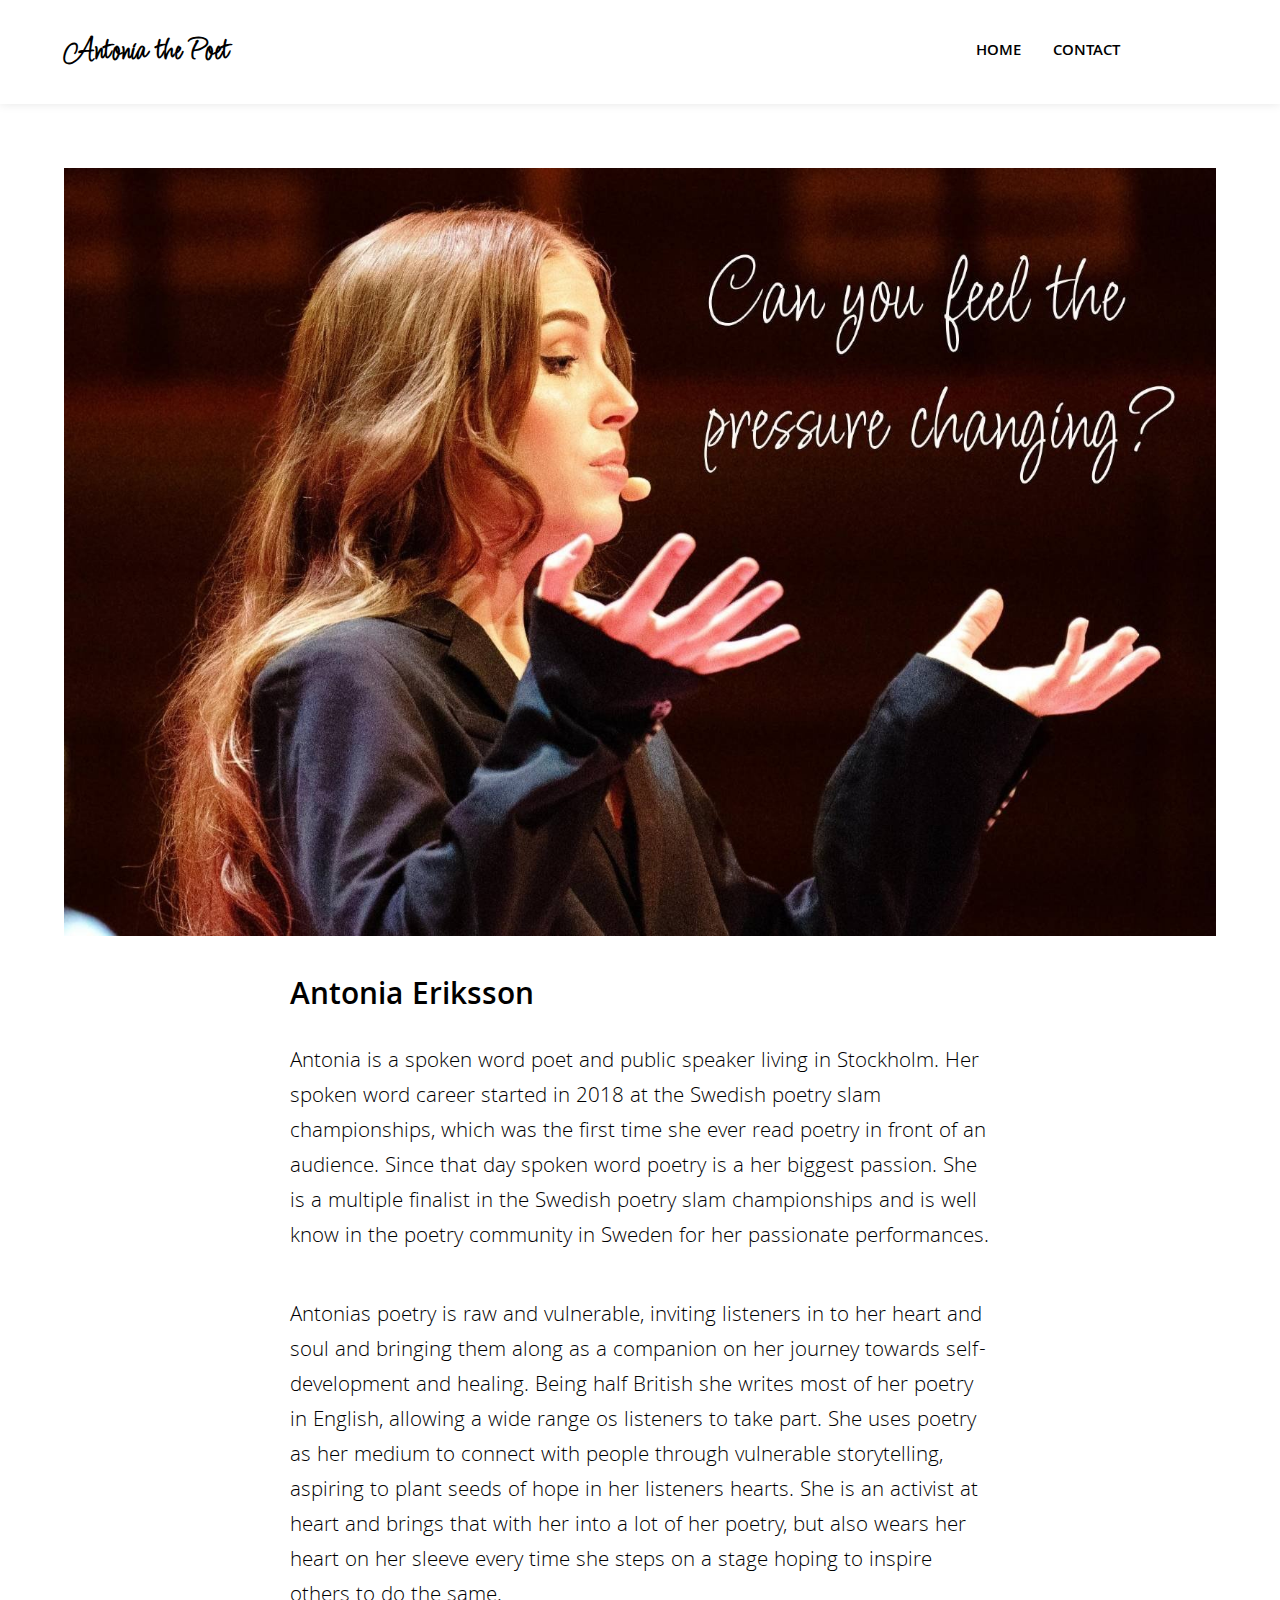
<file: index.html>
<!DOCTYPE html>
<html lang="en">
  <head>
    <meta charset="UTF-8" />
    <meta http-equiv="X-UA-Compatible" content="IE=edge" />
    <meta name="viewport" content="width=device-width, initial-scale=1.0" />
    <title>Antonia The Poet</title>
    <link rel="stylesheet" href="styles.css" />
    <link rel="stylesheet" href="mobile.css" />
    <link
      rel="stylesheet"
      href="https://cdnjs.cloudflare.com/ajax/libs/font-awesome/6.1.1/css/all.min.css"
      integrity="sha512-KfkfwYDsLkIlwQp6LFnl8zNdLGxu9YAA1QvwINks4PhcElQSvqcyVLLD9aMhXd13uQjoXtEKNosOWaZqXgel0g=="
      crossorigin="anonymous"
      referrerpolicy="no-referrer"
    />
  </head>

  <body>
    <header>
      <h1>Antonia the Poet</h1>

      <div class="nav-container">
        <nav>
          <a href="index.html">Home</a>
          <a href="contact.html">Contact</a>
          <!-- <a href="photos.html">Pictures</a> -->
        </nav>
        <nav>
          <a
            href="https://www.instagram.com/antoniathepoet/"
            target="_blank"
            rel="noopener noreferrer"
            ><i class="fa-brands fa-instagram"></i
          ></a>
          <a
            href="https://www.facebook.com/antoniathepoet/"
            target="_blank"
            rel="noopener noreferrer"
            ><i class="fa-brands fa-facebook"></i
          ></a>
          <a
            href="https://www.linkedin.com/in/antonia-eriksson-35b517105/"
            target="_blank"
            rel="noopener noreferrer"
            ><i class="fa-brands fa-linkedin"></i
          ></a>
        </nav>
      </div>
    </header>

    <main>
      <div class="image-wrapper">
        <img src="photos/signal-2022-07-15-170958.jpeg" alt="" />
      </div>
      <!-- <img src="photos/signal-2022-05-04-170904_003.jpeg" alt="" /> -->
      <!-- <img src="photos/signal-2022-05-04-170904_005.jpeg" alt="" /> -->
      <!-- <img
        src="photos/96E48B37-576C-4194-845B-FDCF4B6D7FD5_1_105_c.jpg"
        alt=""
      /> -->

      <h2>Antonia Eriksson</h2>

      <p>
        Antonia is a spoken word poet and public speaker living in Stockholm.
        Her spoken word career started in 2018 at the Swedish poetry slam
        championships, which was the first time she ever read poetry in front of
        an audience. Since that day spoken word poetry is a her biggest passion.
        She is a multiple finalist in the Swedish poetry slam championships and
        is well know in the poetry community in Sweden for her passionate
        performances.
      </p>
      <p>
        Antonias poetry is raw and vulnerable, inviting listeners in to her
        heart and soul and bringing them along as a companion on her journey
        towards self-development and healing. Being half British she writes most
        of her poetry in English, allowing a wide range os listeners to take
        part. She uses poetry as her medium to connect with people through
        vulnerable storytelling, aspiring to plant seeds of hope in her
        listeners hearts. She is an activist at heart and brings that with her
        into a lot of her poetry, but also wears her heart on her sleeve every
        time she steps on a stage hoping to inspire others to do the same.
      </p>
    </main>

    <footer>
      <div>
        <a
          href="https://www.instagram.com/antoniathepoet/"
          class="footer-icon"
          target="_blank"
          rel="noopener noreferrer"
          ><i class="fa-brands fa-instagram footer-icon"></i
        ></a>
        <a
          href="https://www.facebook.com/antoniathepoet/"
          class="footer-icon"
          target="_blank"
          rel="noopener noreferrer"
          ><i class="fa-brands fa-facebook footer-icon"></i
        ></a>
        <a
          href="https://www.linkedin.com/in/antonia-eriksson-35b517105/"
          class="footer-icon"
          target="_blank"
          rel="noopener noreferrer"
          ><i class="fa-brands fa-linkedin footer-icon"></i
        ></a>

        <a href="mailto:antoniathepoet@gmail.com" class="footer-icon"
          ><i class="fa-solid fa-paper-plane"></i
        ></a>
      </div>
    </footer>
  </body>
</html>
</file>
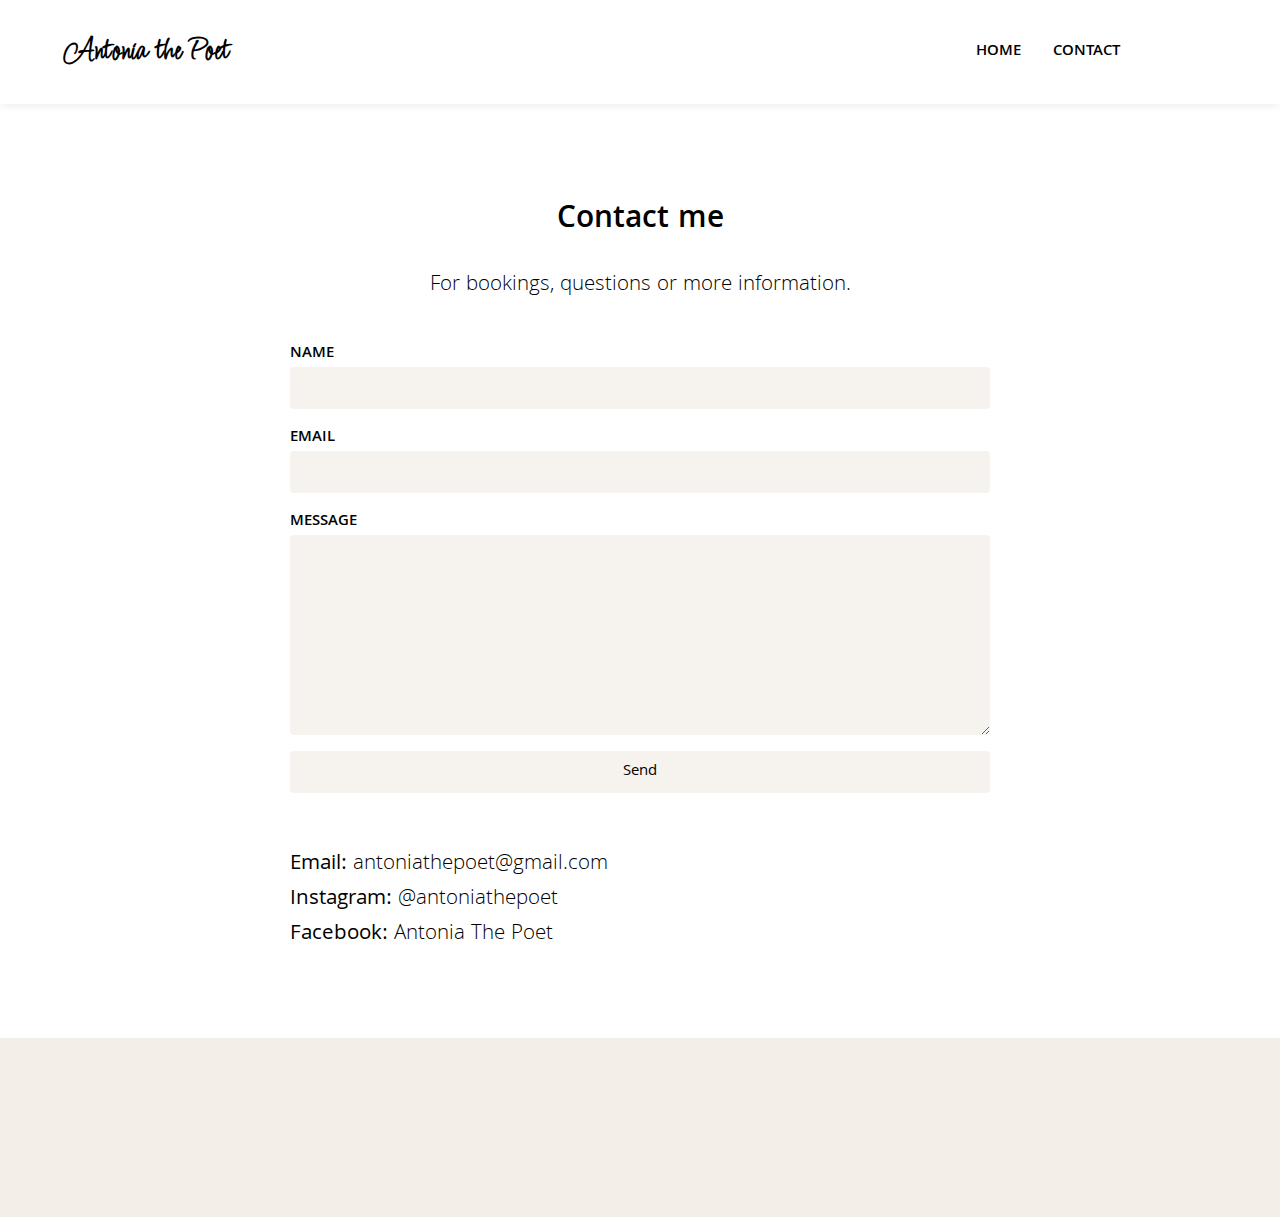
<file: contact.html>
<!DOCTYPE html>
<html lang="en">
  <head>
    <meta charset="UTF-8" />
    <meta http-equiv="X-UA-Compatible" content="IE=edge" />
    <meta name="viewport" content="width=device-width, initial-scale=1.0" />
    <title>Antonia The Poet - Contact</title>
    <link rel="stylesheet" href="styles.css" />
    <link rel="stylesheet" href="mobile.css" />
    <link
      rel="stylesheet"
      href="https://cdnjs.cloudflare.com/ajax/libs/font-awesome/6.1.1/css/all.min.css"
      integrity="sha512-KfkfwYDsLkIlwQp6LFnl8zNdLGxu9YAA1QvwINks4PhcElQSvqcyVLLD9aMhXd13uQjoXtEKNosOWaZqXgel0g=="
      crossorigin="anonymous"
      referrerpolicy="no-referrer"
    />
  </head>

  <body>
    <header>
      <h1>Antonia the Poet</h1>

      <div class="nav-container">
        <nav>
          <a href="index.html">Home</a>
          <a href="contact.html">Contact</a>
          <!-- <a href="photos.html">Pictures</a> -->
        </nav>
        <nav>
          <a
            href="https://www.instagram.com/antoniathepoet/"
            target="_blank"
            rel="noopener noreferrer"
            ><i class="fa-brands fa-instagram"></i
          ></a>
          <a
            href="https://www.facebook.com/antoniathepoet/"
            target="_blank"
            rel="noopener noreferrer"
            ><i class="fa-brands fa-facebook"></i
          ></a>
          <a
            href="https://www.linkedin.com/in/antonia-eriksson-35b517105/"
            target="_blank"
            rel="noopener noreferrer"
            ><i class="fa-brands fa-linkedin"></i
          ></a>
        </nav>
      </div>
    </header>

    <main>
      <h2 class="center-text">Contact me</h2>
      <p class="center-text">For bookings, questions or more information.</p>
      <form
        action="https://formsubmit.co/43851272004cee3082b0c5df6c1ff0f7"
        method="POST"
      >
        <label> Name </label>
        <input type="text" name="name" required />
        <label> Email </label>
        <input type="email" name="email" required />
        <label> Message </label>
        <textarea name="message" required></textarea>
        <button type="submit">Send</button>
      </form>

      <p>
        <b>Email:</b> antoniathepoet@gmail.com<br />
        <b>Instagram:</b> @antoniathepoet<br />
        <b>Facebook:</b> Antonia The Poet<br />
      </p>
    </main>

    <footer>
      <div>
        <a
          href="https://www.instagram.com/antoniathepoet/"
          class="footer-icon"
          target="_blank"
          rel="noopener noreferrer"
          ><i class="fa-brands fa-instagram footer-icon"></i
        ></a>
        <a
          href="https://www.facebook.com/antoniathepoet/"
          class="footer-icon"
          target="_blank"
          rel="noopener noreferrer"
          ><i class="fa-brands fa-facebook footer-icon"></i
        ></a>
        <a
          href="https://www.linkedin.com/in/antonia-eriksson-35b517105/"
          class="footer-icon"
          target="_blank"
          rel="noopener noreferrer"
          ><i class="fa-brands fa-linkedin footer-icon"></i
        ></a>

        <a href="mailto:antoniathepoet@gmail.com" class="footer-icon"
          ><i class="fa-solid fa-paper-plane"></i
        ></a>
      </div>
    </footer>
  </body>
</html>
</file>
<file: styles.css>
@import url("https://fonts.googleapis.com/css2?family=Quicksand:wght@300;400;500;600;700&display=swap");
/* @import url("https://fonts.googleapis.com/css2?family=Clicker+Script&display=swap"); */
@import url("https://fonts.googleapis.com/css2?family=Licorice&display=swap");

@import url("https://fonts.googleapis.com/css2?family=Khula:wght@300;400;600;800&display=swap");

body {
  margin: 0;
  padding: 0;
  display: flex;
  flex-direction: column;
  align-items: center;
  min-height: 100vh;
  font-family: "Khula", "Helvetica Neue", sans-serif;
  --form-background: #d1c0a833;
}

*,
*::before,
*::after {
  box-sizing: border-box;
}

header {
  width: 100%;
  display: flex;
  flex-direction: row;
  align-items: center;
  background-color: #ffffff;
  box-shadow: 0 0 10px rgba(0, 0, 0, 0.1);
  padding: 32px 64px;
}

header h1 {
  margin: 0;
  font-family: "Licorice", cursive;
  /* font-family: "Clicker Script", cursive; */
}

header nav {
  justify-content: right;
  display: flex;
}

.nav-container {
  display: flex;
  flex-direction: row;
  flex: 1;
  justify-content: flex-end;
}

header nav a {
  text-decoration: none;
  text-transform: uppercase;
  margin-left: 32px;
  color: #000000;
  font-weight: bold;
  font-family: "Khula";
  font-weight: 600;
}

header nav a .fa-brands {
  font-size: 24px;
}

h2 {
  font-family: "Khula";
  font-weight: 600;
  font-size: 32px;
  margin-bottom: 0;
  width: 100%;
  max-width: 700px;
}

p {
  font-family: "Khula";
  font-weight: 300;
  font-size: 22px;
  width: 100%;
  max-width: 700px;
}

.center-text {
  text-align: center;
}

main {
  display: flex;
  flex-direction: column;
  padding: 64px;
  align-items: center;
  flex: 1;
  width: 100%;
}

footer {
  width: 100%;
  display: flex;
  flex-direction: column;
  align-items: center;
  background-color: #d1c0a844;
  padding: 64px;
}

.footer-icon {
  margin: 8px;
  font-size: 32px;
  text-decoration: none;
  color: #d1c0a8;
}

img {
  width: 100%;
}

.image-wrapper {
  position: relative;
  width: 100%;
}
.image-text {
  position: absolute;
  top: 100px;
  right: 80px;
  color: #ffffff;
  font-family: "Licorice", cursive;
  font-size: 4rem;
}

form {
  display: flex;
  flex-direction: column;
  width: 100%;
  max-width: 700px;
  margin-bottom: 32px;
}

form label {
  margin-top: 16px;
  font-size: 16px;
  font-weight: 600;
  text-transform: uppercase;
  font-family: "Khula", sans-serif;
  font-size: 16px;
}

form input {
  padding: 8px;
  background-color: var(--form-background);
  border: none;
  border-radius: 4px;
  font-family: "Khula", sans-serif;
  font-size: 16px;
}

form textarea {
  padding: 8px;
  background-color: var(--form-background);
  border: none;
  border-radius: 4px;
  font-family: "Khula", sans-serif;
  font-size: 16px;
  min-height: 200px;
  resize: vertical;
}

form button[type="submit"] {
  margin-top: 16px;
  padding: 8px;
  background-color: var(--form-background);
  border: none;
  border-radius: 4px;
  font-family: "Khula", sans-serif;
  font-size: 16px;
}

.not-on-desktop {
  display: none;
}
</file>
<file: mobile.css>
/* Mobile phone styles adjustments */

@media only screen and (max-width: 768px) {
  header {
    padding: 16px 0;
    flex-direction: column;
  }

  header h1 {
    margin-bottom: 8px;
  }

  header .nav-container {
    flex-direction: column;
    flex: 1;
    justify-content: center;
  }

  header .nav-container nav {
    flex: 1;
    justify-content: center;
  }

  header .nav-container nav a {
    margin-left: 8px;
  }

  main {
    padding: 32px;
  }

  p {
    font-size: 18px;
  }

  .image-text {
    top: 0;
    right: 0;
    color: #ffffff;
    font-family: "Licorice", cursive;
    font-size: 1.5rem;
    max-width: 60%;
    padding: 10px 30px 0 0;
    text-align: center;
  }

  .not-on-desktop {
    display: block;
  }
}
</file>
